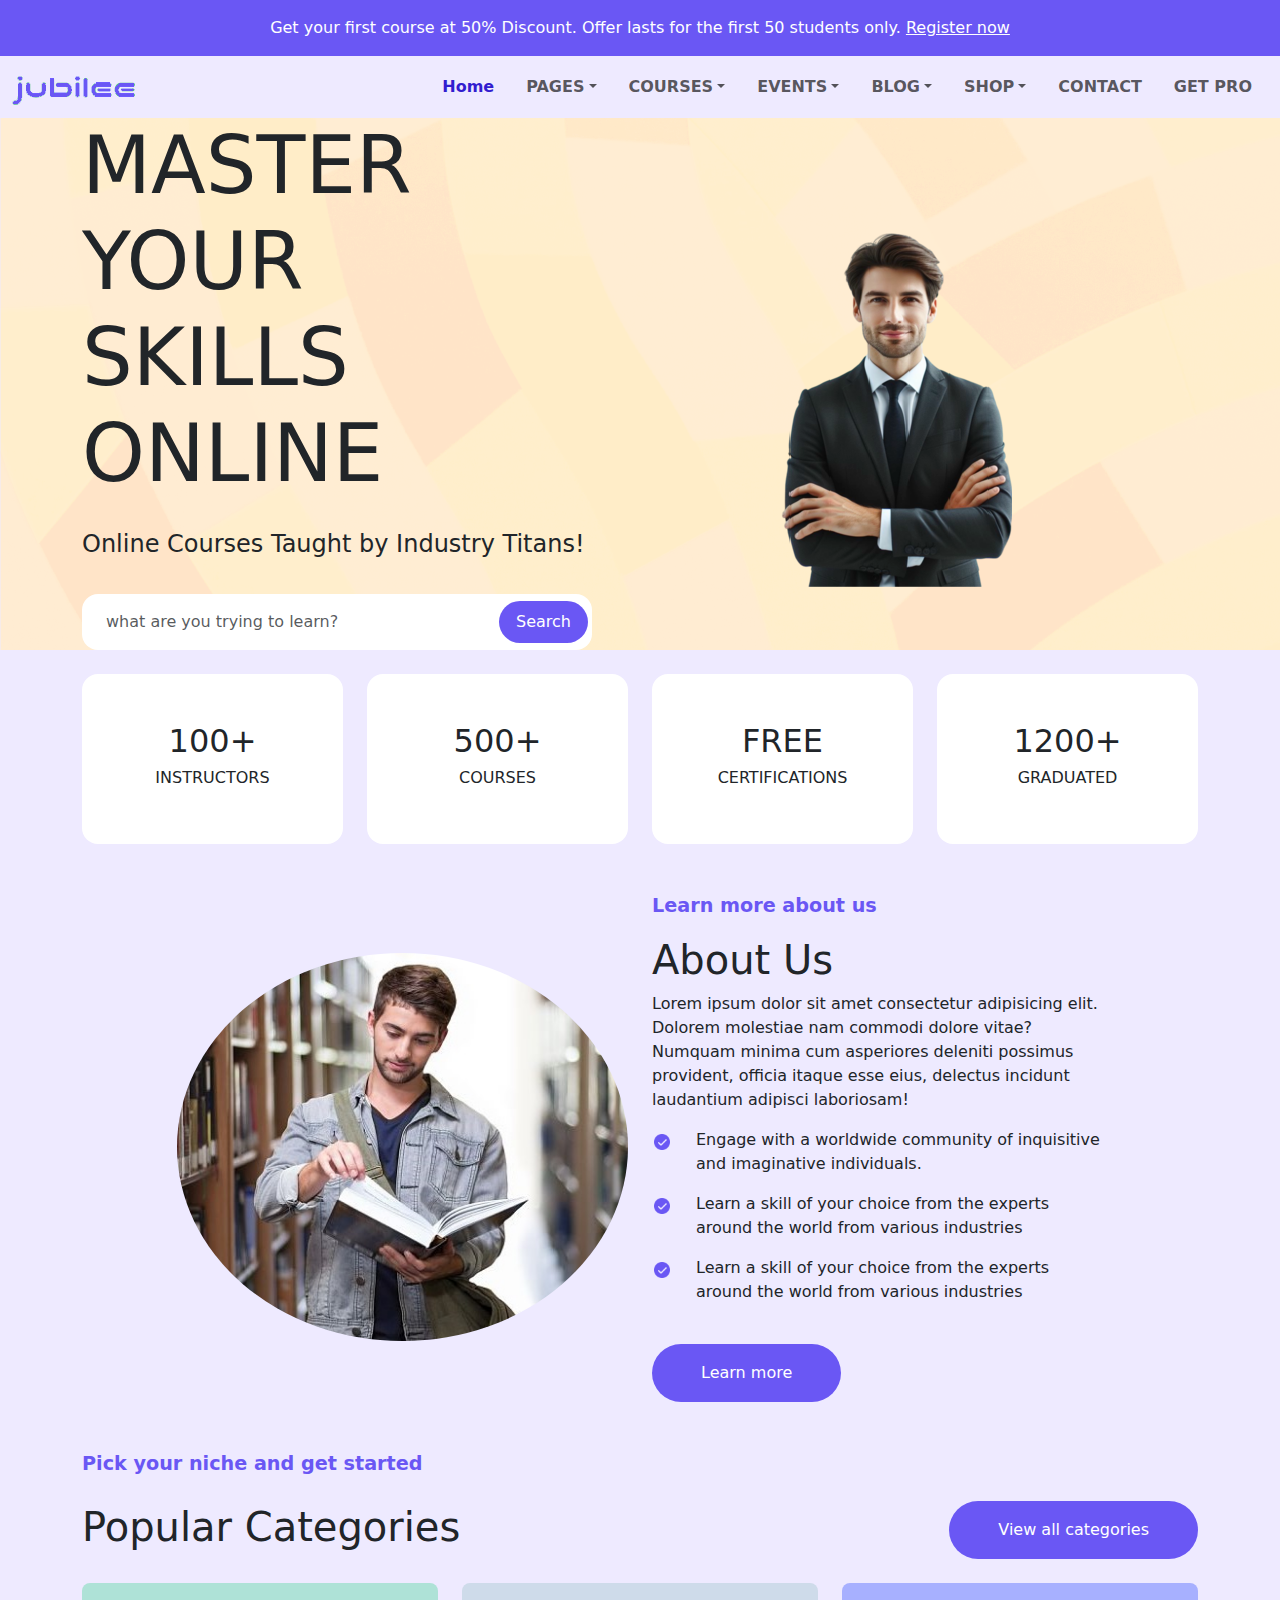
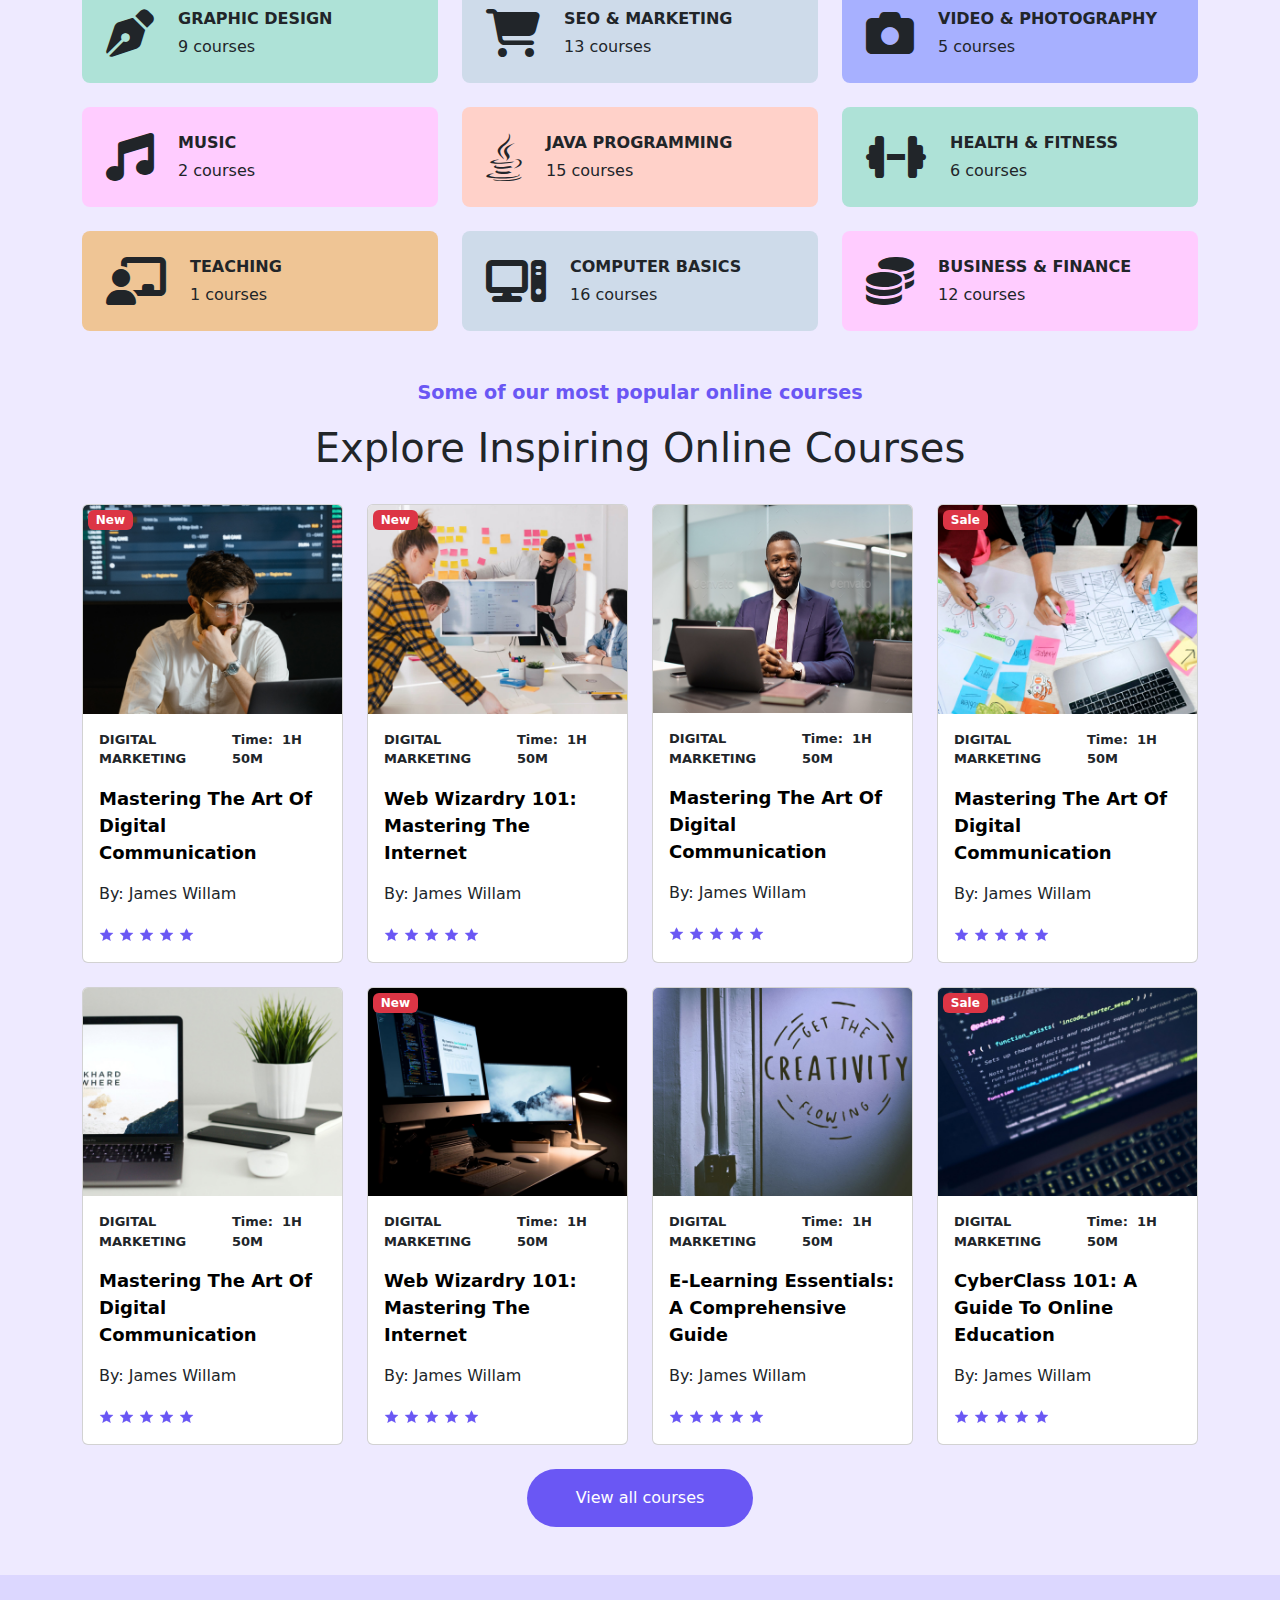
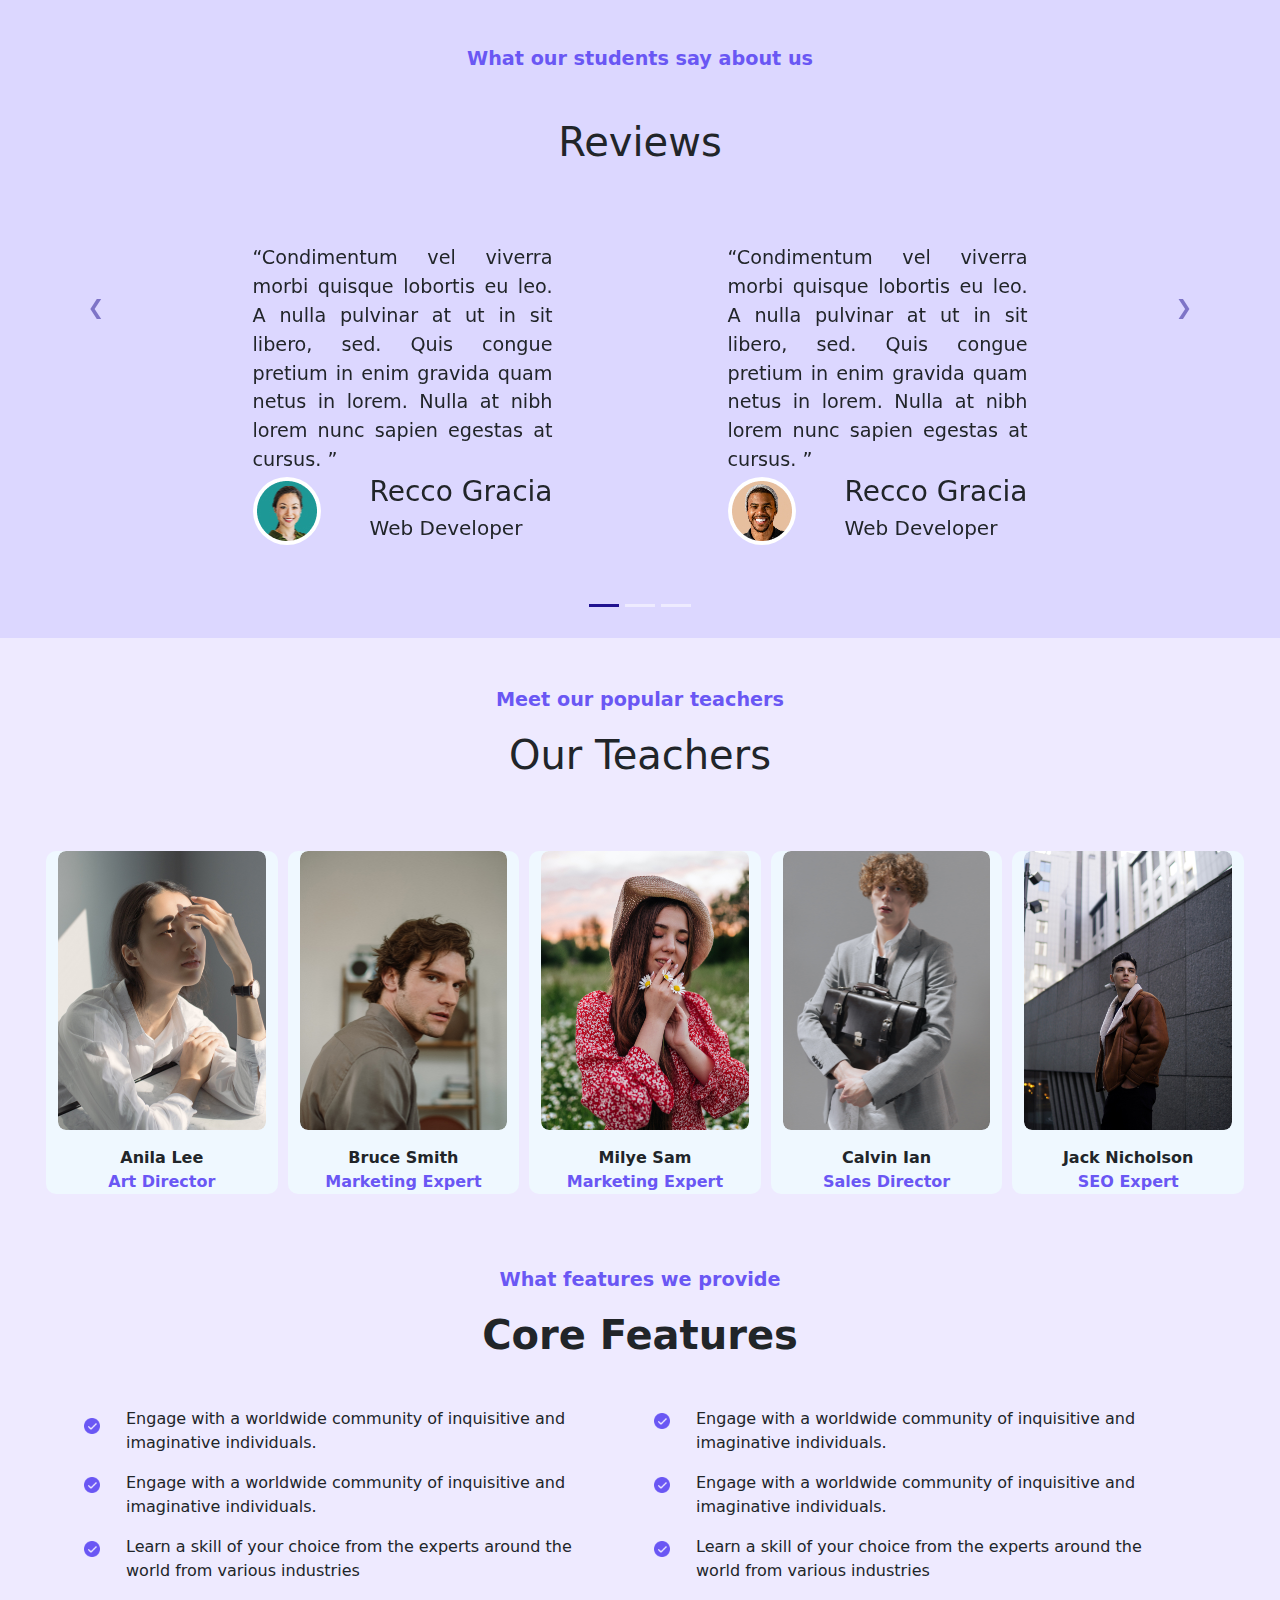
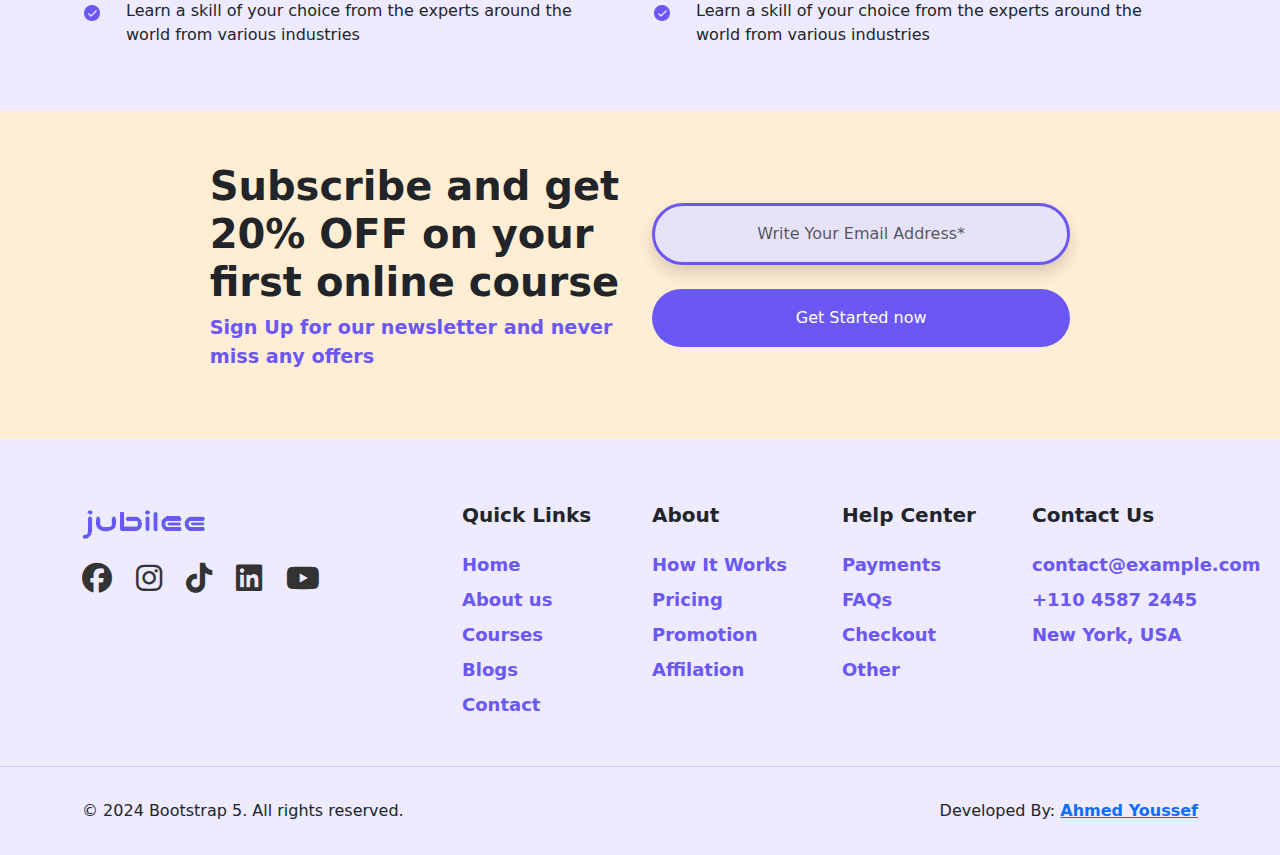
<file: index.html>
<!-- Ahmed Youssef -->
<!DOCTYPE html>
<html lang="en">
  <head>
    <meta charset="UTF-8" />
    <meta name="viewport" content="width=device-width, initial-scale=1.0" />
    <link rel="stylesheet" href="css/bootstrap.min.css" />
    <link rel="stylesheet" href="css/style.css" />
    <link rel="stylesheet" href="css/all.min.css">
    <!-- <link rel="stylesheet" href="https://cdnjs.cloudflare.com/ajax/libs/font-awesome/6.0.0-beta3/css/all.min.css"> -->
    <title>Bootstrap 5</title>
  </head>
  <body>

    <div class="text-center text-white py-3" id="tobNav">
      Get your first course at 50% Discount. Offer lasts for the first 50
      students only.
      <a href="404/404.html" class="text-white">Register now</a>
    </div>

    <nav class="navbar navbar-expand-lg" aria-label="Offcanvas navbar large">
      <div class="container-fluid">
        <a class="navbar-brand" href="#">
          <!-- <h1>Logo</h1> -->
           <img src="images/logo.png" alt="">
        </a>
        <button
          class="navbar-toggler"
          type="button"
          data-bs-toggle="offcanvas"
          data-bs-target="#offcanvasNavbar2"
          aria-controls="offcanvasNavbar2"
        >
          <span class="navbar-toggler-icon"></span>
        </button>
        <div
          class="offcanvas offcanvas-end"
          tabindex="-1"
          id="offcanvasNavbar2"
          aria-labelledby="offcanvasNavbar2Label"
        >
          <div class="offcanvas-header">
            <h5 class="offcanvas-title" id="offcanvasNavbar2Label">
              Offcanvas
            </h5>
            <button
              type="button"
              class="btn-close btn-close-white"
              data-bs-dismiss="offcanvas"
              aria-label="Close"
            ></button>
          </div>
          <div class="offcanvas-body">
            <ul class="navbar-nav ms-auto">
              <li class="nav-item mx-2">
                <a href="#" class="nav-link" style="color: #321dcf">Home</a>
              </li>
              <li class="nav-item mx-2 dropdown">
                <a
                  href="404/404.html"
                  class="nav-link dropdown-toggle"
                  data-bs-toggle="dropdown"
                  >PAGES</a
                >
                <ul class="dropdown-menu mb-3">
                  <li class="dropdown-item">
                    <a
                      href="404/404.html"
                      class="nav-link mb-2 d-flex justify-content-between"
                    >
                      ABUT
                      <div class="badge bg-danger ms-4">pro</div>
                    </a>
                    <a
                      href="404/404.html"
                      class="nav-link mb-2 d-flex justify-content-between"
                    >
                      CONTACT
                      <div class="badge bg-danger ms-4">pro</div>
                    </a>
                    <a
                      href="404/404.html"
                      class="nav-link mb-2 d-flex justify-content-between"
                    >
                      WHY
                      <div class="badge bg-danger ms-4">pro</div>
                    </a>
                  </li>
                </ul>
              </li>
              <li class="nav-item mx-2 dropdown">
                <a
                  href="404/404.html"
                  class="nav-link dropdown-toggle"
                  data-bs-toggle="dropdown"
                  >COURSES</a
                >
                <ul class="dropdown-menu mb-3">
                  <li class="dropdown-item">
                    <a
                      href="404/404.html"
                      class="nav-link mb-2 d-flex justify-content-between"
                    >
                      CS
                      <div class="badge bg-danger ms-4">pro</div>
                    </a>
                    <a
                      href="404/404.html"
                      class="nav-link mb-2 d-flex justify-content-between"
                    >
                      MUSIC
                      <div class="badge bg-danger ms-4">pro</div>
                    </a>
                    <a
                      href="404/404.html"
                      class="nav-link mb-2 d-flex justify-content-between"
                    >
                      MACHINE LEARNING
                      <div class="badge bg-danger ms-4">pro</div>
                    </a>
                    <a
                      href="404/404.html"
                      class="nav-link mb-2 d-flex justify-content-between"
                    >
                      WEB DEVELOPMENT
                      <div class="badge bg-danger ms-4">pro</div>
                    </a>
                  </li>
                </ul>
              </li>
              <li class="nav-item mx-2 dropdown">
                <a
                  href="404/404.html"
                  class="nav-link dropdown-toggle"
                  data-bs-toggle="dropdown"
                  >EVENTS</a
                >
                <ul class="dropdown-menu mb-3">
                  <li class="dropdown-item">
                    <a
                      href="404/404.html"
                      class="nav-link mb-2 d-flex justify-content-between"
                    >
                      NEW
                      <div class="badge bg-danger ms-4">pro</div>
                    </a>
                    <a
                      href="404/404.html"
                      class="nav-link mb-2 d-flex justify-content-between"
                    >
                      OLD
                      <div class="badge bg-danger ms-4">pro</div>
                    </a>
                  </li>
                </ul>
              </li>
              <li class="nav-item mx-2 dropdown">
                <a
                  href="404/404.html"
                  class="nav-link dropdown-toggle"
                  data-bs-toggle="dropdown"
                  >BLOG</a
                >
                <ul class="dropdown-menu mb-3">
                  <li class="dropdown-item">
                    <a
                      href="404/404.html"
                      class="nav-link mb-2 d-flex justify-content-between"
                    >
                      link1
                      <div class="badge bg-danger ms-4">pro</div>
                    </a>
                    <a
                      href="404/404.html"
                      class="nav-link mb-2 d-flex justify-content-between"
                    >
                      link2
                      <div class="badge bg-danger ms-4">pro</div>
                    </a>
                  </li>
                </ul>
              </li>
              <li class="nav-item mx-2 dropdown">
                <a
                  href="404/404.html"
                  class="nav-link dropdown-toggle"
                  data-bs-toggle="dropdown"
                  >SHOP</a
                >
                <ul class="dropdown-menu mb-3">
                  <li class="dropdown-item">
                    <a
                      href="404/404.html"
                      class="nav-link mb-2 d-flex justify-content-between"
                    >
                      link3
                      <div class="badge bg-danger ms-4">pro</div>
                    </a>
                    <a
                      href="404/404.html"
                      class="nav-link mb-2 d-flex justify-content-between"
                    >
                      link4
                      <div class="badge bg-danger ms-4">pro</div>
                    </a>
                  </li>
                </ul>
              </li>
              <li class="nav-item mx-2">
                <a href="404/404.html" class="nav-link">CONTACT</a>
              </li>
              <li class="nav-item mx-2">
                <a href="404/404.html" class="nav-link">GET PRO</a>
              </li>
            </ul>
          </div>
        </div>
      </div>
    </nav>

    <section
      id="hero"
      style="
        background-image: url(images/billboard-bg.png);
        background-repeat: repeat;
      "
    >
      <div class="container">
        <div class="row align-items-center">
          <div class="col-md-6 pe-5 mt-5 mt-md-0">
            <h2 class="display-1 text-uppercase">Master Your Skills Online</h2>
            <p class="fs-4 my-4 pb-2">
              Online Courses Taught by Industry Titans!
            </p>
            <div>
              <form
                id="form"
                class="d-flex align-items-center position-relative"
              >
                <input
                  type="text"
                  name="email"
                  placeholder="what are you trying to learn?"
                  class="form-control bg-white border-0 rounded-4 shadow-none px-4 py-3 w-100"
                />
                <button
                  class="btn rounded-4 px-3 py-2 position-absolute align-items-center m-1 end-0 blueBtn"
                >
                  <!-- <use href="#search"></use> -->
                  Search
                </button>
              </form>
            </div>
          </div>
          <div class="col-md-6 mt-5">
            <img
              src="images/pngtree-3d-a-business-man-stand-on-transparent-background-png-image_12508276.png"
              alt="img"
              class="img-fluid"
            />
          </div>
        </div>
      </div>
    </section>

    <div class="feature-box container">
      <div class="row d-flex justify-content-center">
        <div class="col-md-3 col-sm-6 mb-5 mb-md-0 pt-sm-2 pt-lg-4 pt-3">
          <div class="feature-item py-5 rounded-4">
            <div class="feature-detail text-center">
              <h2 class="feature-title">100+</h2>
              <h6 class="feature-info text-uppercase">instructors</h6>
            </div>
          </div>
        </div>
        <div class="col-md-3 col-sm-6 mb-5 mb-md-0 pt-sm-2 pt-lg-4 pt-3">
          <div class="feature-item py-5 rounded-4">
            <div class="feature-detail text-center">
              <h2 class="feature-title">500+</h2>
              <h6 class="feature-info text-uppercase">COURSES</h6>
            </div>
          </div>
        </div>
        <div class="col-md-3 col-sm-6 mb-5 mb-md-0 pt-sm-2 pt-lg-4 pt-3">
          <div class="feature-item py-5 rounded-4">
            <div class="feature-detail text-center">
              <h2 class="feature-title">FREE</h2>
              <h6 class="feature-info text-uppercase">CERTIFICATIONS</h6>
            </div>
          </div>
        </div>
        <div class="col-md-3 col-sm-6 mb-5 mb-md-0 pt-sm-2 pt-lg-4 pt-3">
          <div class="feature-item py-5 rounded-4">
            <div class="feature-detail text-center">
              <h2 class="feature-title">1200+</h2>
              <h6 class="feature-info text-uppercase">graduated</h6>
            </div>
          </div>
        </div>
      </div>
    </div>

    <section class="container padding-medium mt-xl-5 pb-4">
      <div class="row align-items-center mt-xl-5">
        <div class="col-md-5 offset-md-1">
          <img
            src="images/student-3500990_960_720_opt.jpg"
            alt=""
            class="img-fluid rounded-circle"
          />
        </div>
        <div class="col-md-5">
          <p class="blue">Learn more about us</p>
          <h1>About Us</h1>
          <p>
            Lorem ipsum dolor sit amet consectetur adipisicing elit. Dolorem
            molestiae nam commodi dolore vitae? Numquam minima cum asperiores
            deleniti possimus provident, officia itaque esse eius, delectus
            incidunt laudantium adipisci laboriosam!
          </p>
          <div class="d-flex">
            <div class="d-flex justify-content-center align-items-center position-relative" style="top: -18px;">
                <img src="images/icons8-check-mark-120.png" alt="" style="width: 20px; height: 20px; top: 35px;">
            </div>
            <p class="ps-4">
              Engage with a worldwide community of inquisitive and imaginative
              individuals.
            </p>
          </div>
          <div class="d-flex">
            <div class="d-flex justify-content-center align-items-center position-relative" style="top: -18px;">
                <img src="images/icons8-check-mark-120.png" alt="" style="width: 20px; height: 20px; top: 35px;">
            </div>
            <p class="ps-4">
              Learn a skill of your choice from the experts around the world
              from various industries
            </p>
          </div>
          <div class="d-flex">
            <div class="d-flex justify-content-center align-items-center position-relative" style="top: -18px;">
                <img src="images/icons8-check-mark-120.png" alt="" style="width: 20px; height: 20px; top: 35px;">
            </div>
            <p class="ps-4">
              Learn a skill of your choice from the experts around the world
              from various industries
            </p>
          </div>
          <a href="about.html" class="btn blueBtn px-5 py-3 mt-4 blueBtn"
            >Learn more</a
          >
        </div>
      </div>
    </section>

    <div class="container mt-4">
      <div class="">
        <div class="col-12 mt-2">
          <p class="blue">Pick your niche and get started</p>
        </div>
        <div
          class="d-md-flex justify-content-between align-items-center mt-2 col-12"
        >
          <div class="col-md-6 mt-2">
            <h1>Popular Categories</h1>
          </div>
          <div class="col-md-6 mt-2 mt-auto text-md-end">
            <a href="#" class="btn blueBtn px-5 py-3">View all categories</a>
          </div>
        </div>
      </div>
    </div>

    <div class="container mt-4">
        <div class="row g-4"> <!-- Add consistent gaps between cards -->
            <div class="col-lg-4 col-md-6 col-sm-12">
                <div class=" rounded-3 p-4 categories green-hover">
                    <!-- Card content -->
                    <div class="d-flex align-items-center">
                        <div>
                            <i class="fa-solid fa-pen-nib svg-primary display-5"></i>
                        </div>
                        <div class="ps-4">
                            <p class="category-paragraph fw-bold text-uppercase mb-1">Graphic Design</p>
                            <p class="category-paragraph m-0">9 courses</p>
                        </div>
                    </div>
                </div>
            </div>
            <!-- Repeat the following block for each card -->
            <div class="col-lg-4 col-md-6 col-sm-12">
                <div class="rounded-3 p-4 categories gray-hover">
                    <div class="d-flex align-items-center">
                        <div>
                            <i class="fa-solid fa-cart-shopping svg-primary display-5"></i>
                        </div>
                        <div class="ps-4">
                            <p class="category-paragraph fw-bold text-uppercase mb-1">SEO & MARKETING</p>
                            <p class="category-paragraph m-0">13 courses</p>
                        </div>
                    </div>
                </div>
            </div>
            <div class="col-lg-4 col-md-6 col-sm-12">
                <div class="rounded-3 categories p-4 blue-hover">
                    <div class="d-flex align-items-center">
                        <div>
                            <i class="fa-solid fa-camera svg-primary display-5"></i>
                        </div>
                        <div class="ps-4">
                            <p class="category-paragraph fw-bold text-uppercase mb-1">VIDEO & PHOTOGRAPHY</p>
                            <p class="category-paragraph m-0">5 courses</p>
                        </div>
                    </div>
                </div>
            </div>
            <div class="col-lg-4 col-md-6 col-sm-12">
                <div class="rounded-3 categories p-4 pink-hover">
                    <div class="d-flex align-items-center">
                        <div>
                            <i class="fa-solid fa-music svg-primary display-5"></i>
                        </div>
                        <div class="ps-4">
                            <p class="category-paragraph fw-bold text-uppercase mb-1">Music</p>
                            <p class="category-paragraph m-0">2 courses</p>
                        </div>
                    </div>
                </div>
            </div>
            <div class="col-lg-4 col-md-6 col-sm-12">
                <div class="rounded-3 categories p-4 red-hover">
                    <div class="d-flex align-items-center">
                        <div>
                            <!-- <i class="fa-brands fa-python"></i> -->
                            <i class="fa-brands fa-java svg-primary display-5"></i>
                        </div>
                        <div class="ps-4">
                            <p class="category-paragraph fw-bold text-uppercase mb-1">java Programming</p>
                            <p class="category-paragraph m-0">15 courses</p>
                        </div>
                    </div>
                </div>
            </div>
            <div class="col-lg-4 col-md-6 col-sm-12">
                <div class="rounded-3 categories p-4 green-hover">
                    <div class="d-flex align-items-center">
                        <div>
                            <i class="fa-solid fa-dumbbell svg-primary display-5"></i>
                        </div>
                        <div class="ps-4">
                            <p class="category-paragraph fw-bold text-uppercase mb-1">HEALTH & FITNESS</p>
                            <p class="category-paragraph m-0">6 courses</p>
                        </div>
                    </div>
                </div>
            </div>
            <div class="col-lg-4 col-md-6 col-sm-12">
                <div class="rounded-3 categories p-4 brown-hover">
                    <div class="d-flex align-items-center">
                        <div>
                            <i class="fa-solid fa-chalkboard-user display-5"></i>
                        </div>
                        <div class="ps-4">
                            <p class="category-paragraph fw-bold text-uppercase mb-1">Teaching</p>
                            <p class="category-paragraph m-0">1 courses</p>
                        </div>
                    </div>
                </div>
            </div>
            <div class="col-lg-4 col-md-6 col-sm-12">
                
                <div class="rounded-3 categories p-4 gray-hover">
                    <div class="d-flex align-items-center">
                        <div>
                            <i class="fa-solid fa-computer display-5"></i>
                        </div>
                        <div class="ps-4">
                            <p class="category-paragraph fw-bold text-uppercase mb-1">Computer basics</p>
                            <p class="category-paragraph m-0">16 courses</p>
                        </div>
                    </div>
                </div>
            </div>
            <div class="col-lg-4 col-md-6 col-sm-12">
                <div class="rounded-3 categories p-4 pink-hover">
                    <div class="d-flex align-items-center">
                        <div>
                            <i class="fa-solid fa-coins display-5"></i>
                        </div>
                        <div class="ps-4">
                            <p class="category-paragraph fw-bold text-uppercase mb-1">BUSINESS & FINANCE</p>
                            <p class="category-paragraph m-0">12 courses</p>
                        </div>
                    </div>
                </div>
                
            </div>
            <!-- Continue for all other cards -->
        </div>
    </div>

    <div class="container mt-5">
        <div class="col-12 text-center">
            <p class="blue">
                Some of our most popular online courses
            </p>
            <h1>Explore Inspiring Online Courses</h1>
        </div>

        <div class="row pt-4 g-4">
            <div class="col-lg-3 col-md-4 col-sm-6 d-flex justify-content-center">
                <div class="card" style="width: 300px;">
                    <a href="404/404.html">
                        <img src="images/item1.jpg" alt="" class="card-img-top">
                    </a>

                    <span class="badge bg-danger card-badge">New</span>

                    <div class="card-body">
                        <div class="card-hed d-xl-flex justify-content-between">
                            <p>DIGITAL MARKETING</p><p>Time:&nbsp 1H 50M</p>
                        </div>
                        <p class=" card-info"><a href="404/404.html" class="text-decoration-none text-black card-info-link" style="transition: .3s;">Mastering The Art Of Digital Communication</a></p>
                        <div>
                        <p>By: James Willam</p>
                            <div>
                                <img src="images/icons8-star-96.png" width="15px">
                                <img src="images/icons8-star-96.png" width="15px">
                                <img src="images/icons8-star-96.png" width="15px">
                                <img src="images/icons8-star-96.png" width="15px">
                                <img src="images/icons8-star-96.png" width="15px">
                            </div>
                        </div>
                      </div>
                </div>
            </div>

            <div class="col-lg-3 col-md-4 col-sm-6 d-flex justify-content-center">
                <div class="card" style="width: 300px;">
                    <a href="404/404.html">
                        <img src="images/item2.jpg" alt="" class="card-img-top">
                    </a>

                    <span class="badge bg-danger card-badge">New</span>

                    <div class="card-body">
                        <div class="card-hed d-xl-flex justify-content-between">
                            <p>DIGITAL MARKETING</p><p>Time:&nbsp 1H 50M</p>
                        </div>
                        <p class=" card-info"><a href="404/404.html" class="text-decoration-none text-black card-info-link" style="transition: .3s;">Web Wizardry 101: Mastering The Internet</a></p>
                        <div>
                        <p>By: James Willam</p>
                            <div>
                                <img src="images/icons8-star-96.png" width="15px">
                                <img src="images/icons8-star-96.png" width="15px">
                                <img src="images/icons8-star-96.png" width="15px">
                                <img src="images/icons8-star-96.png" width="15px">
                                <img src="images/icons8-star-96.png" width="15px">
                            </div>
                        </div>
                      </div>
                </div>
            </div>

            <div class="col-lg-3 col-md-4 col-sm-6 d-flex justify-content-center">
                <div class="card" style="width: 300px;">
                    <a href="404/404.html">
                        <img src="images/127_1R3A8054.png" alt="" class="card-img-top">
                    </a>

                    <!-- <span class="badge bg-danger card-badge">New</span> -->

                    <div class="card-body">
                        <div class="card-hed d-xl-flex justify-content-between">
                            <p>DIGITAL MARKETING</p><p>Time:&nbsp 1H 50M</p>
                        </div>
                        <p class=" card-info"><a href="404/404.html" class="text-decoration-none text-black card-info-link" style="transition: .3s;">Mastering The Art Of Digital Communication</a></p>
                        <div>
                        <p>By: James Willam</p>
                            <div>
                                <img src="images/icons8-star-96.png" width="15px">
                                <img src="images/icons8-star-96.png" width="15px">
                                <img src="images/icons8-star-96.png" width="15px">
                                <img src="images/icons8-star-96.png" width="15px">
                                <img src="images/icons8-star-96.png" width="15px">
                            </div>
                        </div>
                      </div>
                </div>
            </div>

            <div class="col-lg-3 col-md-4 col-sm-6 d-flex justify-content-center">
                <div class="card" style="width: 300px;">
                    <a href="404/404.html">
                        <img src="images/item4.jpg" alt="" class="card-img-top">
                    </a>

                    <span class="badge bg-danger card-badge">Sale</span>

                    <div class="card-body">
                        <div class="card-hed d-xl-flex justify-content-between">
                            <p>DIGITAL MARKETING</p><p>Time:&nbsp 1H 50M</p>
                        </div>
                        <p class=" card-info"><a href="404/404.html" class="text-decoration-none text-black card-info-link" style="transition: .3s;">Mastering The Art Of Digital Communication</a></p>
                        <div>
                        <p>By: James Willam</p>
                            <div>
                                <img src="images/icons8-star-96.png" width="15px">
                                <img src="images/icons8-star-96.png" width="15px">
                                <img src="images/icons8-star-96.png" width="15px">
                                <img src="images/icons8-star-96.png" width="15px">
                                <img src="images/icons8-star-96.png" width="15px">
                            </div>
                        </div>
                      </div>
                </div>
            </div>

            <div class="col-lg-3 col-md-4 col-sm-6 d-flex justify-content-center">
                <div class="card" style="width: 300px;">
                    <a href="404/404.html">
                        <img src="images/item5.jpg" alt="" class="card-img-top">
                    </a>

                    <!-- <span class="badge bg-danger card-badge">New</span> -->

                    <div class="card-body">
                        <div class="card-hed d-xl-flex justify-content-between">
                            <p>DIGITAL MARKETING</p><p>Time:&nbsp 1H 50M</p>
                        </div>
                        <p class=" card-info"><a href="404/404.html" class="text-decoration-none text-black card-info-link" style="transition: .3s;">Mastering The Art Of Digital Communication</a></p>
                        <div>
                        <p>By: James Willam</p>
                            <div>
                                <img src="images/icons8-star-96.png" width="15px">
                                <img src="images/icons8-star-96.png" width="15px">
                                <img src="images/icons8-star-96.png" width="15px">
                                <img src="images/icons8-star-96.png" width="15px">
                                <img src="images/icons8-star-96.png" width="15px">
                            </div>
                        </div>
                      </div>
                </div>
            </div>

            <div class="col-lg-3 col-md-4 col-sm-6 d-flex justify-content-center">
                <div class="card" style="width: 300px;">
                    <a href="404/404.html">
                        <img src="images/item6.jpg" alt="" class="card-img-top">
                    </a>

                    <span class="badge bg-danger card-badge">New</span>

                    <div class="card-body">
                        <div class="card-hed d-xl-flex justify-content-between">
                            <p>DIGITAL MARKETING</p><p>Time:&nbsp 1H 50M</p>
                        </div>
                        <p class=" card-info"><a href="404/404.html" class="text-decoration-none text-black card-info-link" style="transition: .3s;">Web Wizardry 101: Mastering The Internet</a></p>
                        <div>
                        <p>By: James Willam</p>
                            <div>
                                <img src="images/icons8-star-96.png" width="15px">
                                <img src="images/icons8-star-96.png" width="15px">
                                <img src="images/icons8-star-96.png" width="15px">
                                <img src="images/icons8-star-96.png" width="15px">
                                <img src="images/icons8-star-96.png" width="15px">
                            </div>
                        </div>
                      </div>
                </div>
            </div>

            <div class="col-lg-3 col-md-4 col-sm-6 d-flex justify-content-center">
                <div class="card" style="width: 300px;">
                    <a href="404/404.html">
                        <img src="images/item7.jpg" alt="" class="card-img-top">
                    </a>

                    <!-- <span class="badge bg-danger card-badge">New</span> -->

                    <div class="card-body">
                        <div class="card-hed d-xl-flex justify-content-between">
                            <p>DIGITAL MARKETING</p><p>Time:&nbsp 1H 50M</p>
                        </div>
                        <p class=" card-info"><a href="404/404.html" class="text-decoration-none text-black card-info-link" style="transition: .3s;">E-Learning Essentials: A Comprehensive Guide</a></p>
                        <div>
                        <p>By: James Willam</p>
                            <div>
                                <img src="images/icons8-star-96.png" width="15px">
                                <img src="images/icons8-star-96.png" width="15px">
                                <img src="images/icons8-star-96.png" width="15px">
                                <img src="images/icons8-star-96.png" width="15px">
                                <img src="images/icons8-star-96.png" width="15px">
                            </div>
                        </div>
                      </div>
                </div>
            </div>

            <div class="col-lg-3 col-md-4 col-sm-6 d-flex justify-content-center">
                <div class="card" style="width: 300px;">
                    <a href="404/404.html">
                        <img src="images/item8.jpg" alt="" class="card-img-top">
                    </a>

                    <span class="badge bg-danger card-badge">Sale</span>

                    <div class="card-body">
                        <div class="card-hed d-xl-flex justify-content-between">
                            <p>DIGITAL MARKETING</p><p>Time:&nbsp 1H 50M</p>
                        </div>
                        <p class=" card-info"><a href="404/404.html" class="text-decoration-none text-black card-info-link" style="transition: .3s;">CyberClass 101: A Guide To Online Education</a></p>
                        <div>
                        <p>By: James Willam</p>
                            <div>
                                <img src="images/icons8-star-96.png" width="15px">
                                <img src="images/icons8-star-96.png" width="15px">
                                <img src="images/icons8-star-96.png" width="15px">
                                <img src="images/icons8-star-96.png" width="15px">
                                <img src="images/icons8-star-96.png" width="15px">
                            </div>
                        </div>
                      </div>
                </div>
            </div>

        </div>

        <div class="text-center mt-4">
            <a href="404/404.html" class="btn blueBtn px-5 py-3">View all courses</a>
        </div>

    </div>

    <div id="customCarousel" class="carousel slide mt-5 pt-4" data-bs-ride="false" data-bs-interval="false">
        <div class="text-center mt-5 fixed-text ">
            <h5 class="blue mb-5">What our students say about us</h5>
            <h1>Reviews</h1>
        </div>
        <div class="carousel-indicators">
          <button type="button" data-bs-target="#customCarousel" data-bs-slide-to="0" class="active" aria-current="true" aria-label="Slide 1"></button>
          <button type="button" data-bs-target="#customCarousel" data-bs-slide-to="1" aria-label="Slide 2"></button>
          <button type="button" data-bs-target="#customCarousel" data-bs-slide-to="2" aria-label="Slide 3"></button>
        </div>
        <div class="carousel-inner">
          <div class="carousel-item active">
            <div class="d-flex justify-content-center align-items-center flex-sm-row">
              <div class="row ddd">
                <div class="col-12 col-md-6 fff">
                    <div style="width: 300px;">
                      <p style="text-align: justify;">
                          “Condimentum vel viverra morbi quisque lobortis eu leo. A nulla pulvinar at
                          ut in sit libero, sed. Quis congue pretium in enim gravida quam netus in lorem. Nulla at nibh lorem
                          nunc sapien egestas at cursus. ”
                      </p>
                      <div class="aaa" style="display: flex; align-items: center; justify-content: space-between;">
                          <img src="images/reviwer1.jpg" alt="" style="border-radius: 50%; margin-right: 35px;">
                          <div>
                              <h3>Recco Gracia</h3>
                              <h5>Web Developer</h5>
                          </div>
                      </div>
                    </div>
                </div>
                <div class="col-12 col-md-6 fff">
                    <div style="width: 300px;">
                      <p style="text-align: justify;">
                          “Condimentum vel viverra morbi quisque lobortis eu leo. A nulla pulvinar at
                          ut in sit libero, sed. Quis congue pretium in enim gravida quam netus in lorem. Nulla at nibh lorem
                          nunc sapien egestas at cursus. ”
                      </p>
                      <div class="aaa" style="display: flex; align-items: center; justify-content: space-between;">
                          <img src="images/reviwer2.jpg" alt="" style="border-radius: 50%; margin-right: 35px;">
                          <div>
                              <h3>Recco Gracia</h3>
                              <h5>Web Developer</h5>
                          </div>
                      </div>
                    </div>
                </div>

              </div>
            </div>
          </div>
          <div class="carousel-item">
            <div class="d-flex justify-content-center align-items-center">
                <div class="row ddd">
                    <div class="col-12 col-md-6 fff">
                        <div style="width: 300px;">
                          <p style="text-align: justify;">
                              “Condimentum vel viverra morbi quisque lobortis eu leo. A nulla pulvinar at
                              ut in sit libero, sed. Quis congue pretium in enim gravida quam netus in lorem. Nulla at nibh lorem
                              nunc sapien egestas at cursus. ”
                          </p>
                          <div class="aaa" style="display: flex; align-items: center; justify-content: space-between;">
                              <img src="images/reviwer3.jpg" alt="" style="border-radius: 50%; margin-right: 35px;">
                              <div>
                                  <h3>Lilli Will</h3>
                                  <h5>Web Developer</h5>
                              </div>
                          </div>
                        </div>
                    </div>
                    <div class="col-12 col-md-6 fff">
                        <div style="width: 300px;">
                          <p style="text-align: justify;">
                              “Condimentum vel viverra morbi quisque lobortis eu leo. A nulla pulvinar at
                              ut in sit libero, sed. Quis congue pretium in enim gravida quam netus in lorem. Nulla at nibh lorem
                              nunc sapien egestas at cursus. ”
                          </p>
                          <div class="aaa" style="display: flex; align-items: center; justify-content: space-between;">
                              <img src="images/reviwer1.jpg" alt="" style="border-radius: 50%; margin-right: 35px;">
                              <div>
                                  <h3>Recco Gracia</h3>
                                  <h5>Web Developer</h5>
                              </div>
                          </div>
                        </div>
                    </div>
    
                  </div>
            </div>
          </div>
          <div class="carousel-item">
            <div class="d-flex justify-content-center align-items-center">
                <div class="row ddd">
                    <div class="col-12 col-md-6 fff">
                        <div style="width: 300px;">
                          <p style="text-align: justify;">
                              “Condimentum vel viverra morbi quisque lobortis eu leo. A nulla pulvinar at
                              ut in sit libero, sed. Quis congue pretium in enim gravida quam netus in lorem. Nulla at nibh lorem
                              nunc sapien egestas at cursus. ”
                          </p>
                          <div class="aaa" style="display: flex; align-items: center; justify-content: space-between;">
                            <img src="images/reviwer2.jpg" alt="" style="border-radius: 50%; margin-right: 35px;">
                            <div>
                                <h3>Recco Gracia</h3>
                                <h5>Web Developer</h5>
                            </div>
                        </div>
                        </div>
                    </div>
                    <div class="col-12 col-md-6 fff">
                        <div style="width: 300px;">
                          <p style="text-align: justify;">
                              “Condimentum vel viverra morbi quisque lobortis eu leo. A nulla pulvinar at
                              ut in sit libero, sed. Quis congue pretium in enim gravida quam netus in lorem. Nulla at nibh lorem
                              nunc sapien egestas at cursus. ”
                          </p>
                          <div class="aaa" style="display: flex; align-items: center; justify-content: space-between;">
                            <img src="images/reviwer3.jpg" alt="" style="border-radius: 50%; margin-right: 35px;">
                            <div>
                                <h3>Lilli Will</h3>
                                <h5>Web Developer</h5>
                            </div>
                        </div>
                        </div>
                    </div>
    
                  </div>
            </div>
          </div>
        </div>
        <button class="carousel-control-prev" type="button" data-bs-target="#customCarousel" data-bs-slide="prev">
          <span class="carousel-control-prev-icon" aria-hidden="true"></span>
          <span class="visually-hidden">Previous</span>
        </button>
        <button class="carousel-control-next" type="button" data-bs-target="#customCarousel" data-bs-slide="next">
          <span class="carousel-control-next-icon" aria-hidden="true"></span>
          <span class="visually-hidden">Next</span>
        </button>
    </div>

    <div class="container-fluid mt-5">
        <div class="col-12 text-center">
            <p class="blue">
                Meet our popular teachers
            </p>
            <h1>Our Teachers</h1>
        </div>
        <div class="row m-4">
            <div class="col mb-5 wite-card mt-5">
              <div class="">
                <div class="image-holder teacher-image rounded-3 overflow-hiddenx">
                <a href="404/404.html">
                    <img src="images/teacher1.jpg" class="img-fluid teacher-image-zoom rounded-3" style="transition: 0.6s ease-out;" alt="image">
                    <img src="images/icons8-facebook-120.png" alt="" class="ssss">
                    <img src="images/icons8-whatsapp-120.png" alt="" class="ssss" style="top: 14%;">
                    <img src="images/icons8-instagram-100.png" alt="" class="ssss" style="top: 29%;">
                    <img src="images/icons8-linkedin-120.png" alt="" class="ssss" style="top: 44%;">
                </a>
                </div>
                <div class="card-body p-0">
                  <div class="text-center mt-3">
                    <p class="fw-bold m-0">Anila Lee</p>
                    <p class="m-0 blue" style="font-size: medium;">Art Director</p>
                  </div>
                </div>
              </div>
            </div>

            <div class="col mb-5 wite-card mt-5">
              <div class="">
                <div class="image-holder teacher-image rounded-3">
                <a href="404/404.html">
                  <img src="images/teacher2.jpg" class="img-fluid teacher-image-zoom rounded-3" style="transition: 0.6s ease-out;" alt="image">
                  <img src="images/icons8-facebook-120.png" alt="" class="ssss">
                  <img src="images/icons8-whatsapp-120.png" alt="" class="ssss" style="top: 14%;">
                  <img src="images/icons8-instagram-100.png" alt="" class="ssss" style="top: 29%;">
                  <img src="images/icons8-linkedin-120.png" alt="" class="ssss" style="top: 44%;">
                </a>
                </div>
                <div class="card-body p-0">
                  <div class="text-center mt-3">
                    <p class="fw-bold m-0">Bruce Smith</p>
                    <p class="m-0 blue" style="font-size: medium;">Marketing Expert</p>
                  </div>
                </div>
              </div>
            </div>
            
            <div class="col mb-5 wite-card mt-5">
                <div class="">
                    <div class="image-holder teacher-image rounded-3">
                    <a href="404/404.html">
                      <img src="images/teacher5.jpg" class="img-fluid teacher-image-zoom rounded-3" style="transition: 0.6s ease-out;" alt="image">                  
                      <img src="images/icons8-facebook-120.png" alt="" class="ssss">
                      <img src="images/icons8-whatsapp-120.png" alt="" class="ssss" style="top: 14%;">
                      <img src="images/icons8-instagram-100.png" alt="" class="ssss" style="top: 29%;">
                      <img src="images/icons8-linkedin-120.png" alt="" class="ssss" style="top: 44%;">
                    </a>
                    </div>
                    <div class="card-body p-0">
                        <div class="text-center mt-3">
                            <p class="fw-bold m-0">Milye Sam</p>
                            <p class="m-0 blue" style="font-size: medium;">Marketing Expert</p>
                        </div>
                    </div>
                </div>
            </div>
            
            <div class="col mb-5 wite-card mt-5">
                <div class="">
                    <div class="image-holder teacher-image rounded-3">
                    <a href="404/404.html">
                      <img src="images/teacher4.jpg" class="img-fluid teacher-image-zoom rounded-3" style="transition: 0.6s ease-out;" alt="image">
                      <img src="images/icons8-facebook-120.png" alt="" class="ssss">
                      <img src="images/icons8-whatsapp-120.png" alt="" class="ssss" style="top: 14%;">
                      <img src="images/icons8-instagram-100.png" alt="" class="ssss" style="top: 29%;">
                      <img src="images/icons8-linkedin-120.png" alt="" class="ssss" style="top: 44%;">
                    </a>
                    </div>
                    <div class="card-body p-0">
                        <div class="text-center mt-3">
                            <p class="fw-bold m-0">Calvin Ian</p>
                            <p class="m-0 blue" style="font-size: medium;">Sales Director</p>
                        </div>
                    </div>
                </div>
            </div>
            
            <div class="col mb-5 wite-card mt-5">
              <div class="">
                <div class="image-holder teacher-image rounded-3">
                <a href="404/404.html">
                  <img src="images/teacher3.jpg" class="img-fluid teacher-image-zoom rounded-3" style="transition: 0.6s ease-out;" alt="image">
                  <img src="images/icons8-facebook-120.png" alt="" class="ssss">
                  <img src="images/icons8-whatsapp-120.png" alt="" class="ssss" style="top: 14%;">
                  <img src="images/icons8-instagram-100.png" alt="" class="ssss" style="top: 29%;">
                  <img src="images/icons8-linkedin-120.png" alt="" class="ssss" style="top: 44%;">
                </a>
                </div>
                <div class="card-body p-0">        
                  <div class="text-center mt-3">
                    <p class="fw-bold m-0">Jack Nicholson</p>
                    <p class="m-0 blue" style="font-size: medium;">SEO Expert</p>
                  </div>
                </div>
              </div>
            </div>

        </div>
    </div> 

    <section class="padding-medium pt-0">
        <div class="container">
          <div class="text-center">
            <p class="blue">What features we provide</p>
            <h2 class="display-6 fw-semibold">Core Features</h2>
          </div>
          <div class="row align-items-center mt-5">
            <div class="col-md-6 pe-md-5">
    
              <div class="d-flex align-content-center justify-content-center">
                <!-- ● -->
                 <div class="d-flex justify-content-center align-items-center position-relative" style="top: -13px;">
                    <img src="images/icons8-check-mark-120.png" alt="" style="width: 20px; height: 20px; top: 35px;">
                 </div>
                <p class="ps-4">Engage with a worldwide community of inquisitive and imaginative individuals.</p>
              </div>
              <div class="d-flex align-content-center justify-content-center">
                <!-- ● -->
                <div class="d-flex justify-content-center align-items-center position-relative" style="top: -18px;">
                    <img src="images/icons8-check-mark-120.png" alt="" style="width: 20px; height: 20px; top: 35px;">
                </div>
                <p class="ps-4">Engage with a worldwide community of inquisitive and imaginative individuals.</p>
              </div>
              <div class="d-flex align-content-center justify-content-center">
                <!-- ● -->
                <div class="d-flex justify-content-center align-items-center position-relative" style="top: -18px;">
                    <img src="images/icons8-check-mark-120.png" alt="" style="width: 20px; height: 20px; top: 35px;">
                </div>
                <p class="ps-4">Learn a skill of your choice from the experts around the world from various industries</p>
              </div>
              <div class="d-flex align-content-center justify-content-center">
                <!-- ● -->
                <div class="d-flex justify-content-center align-items-center position-relative" style="top: -18px;">
                    <img src="images/icons8-check-mark-120.png" alt="" style="width: 20px; height: 20px; top: 35px;">
                </div>
                <p class="ps-4">Learn a skill of your choice from the experts around the world from various industries</p>
              </div>
    
            </div>
            <div class="col-md-6 pe-md-5">
    
              <div class="d-flex align-content-center justify-content-center">
                <!-- ● -->
                 <div class="d-flex justify-content-center align-items-center position-relative" style="top: -18px;">
                    <img src="images/icons8-check-mark-120.png" alt="" style="width: 20px; height: 20px; top: 35px;">
                 </div>
                <p class="ps-4">Engage with a worldwide community of inquisitive and imaginative individuals.</p>
              </div>
              <div class="d-flex align-content-center justify-content-center">
                <!-- ● -->
                 <div class="d-flex justify-content-center align-items-center position-relative" style="top: -18px;">
                    <img src="images/icons8-check-mark-120.png" alt="" style="width: 20px; height: 20px; top: 35px;">
                 </div>
                <p class="ps-4">Engage with a worldwide community of inquisitive and imaginative individuals.</p>
              </div>
              <div class="d-flex align-content-center justify-content-center">
                <!-- ● -->
                 <div class="d-flex justify-content-center align-items-center position-relative" style="top: -18px;">
                    <img src="images/icons8-check-mark-120.png" alt="" style="width: 20px; height: 20px; top: 35px;">
                 </div>
                <p class="ps-4">Learn a skill of your choice from the experts around the world from various industries</p>
              </div>
              <div class="d-flex align-content-center justify-content-center">
                <!-- ● -->
                 <div class="d-flex justify-content-center align-items-center position-relative" style="top: -18px;">
                    <img src="images/icons8-check-mark-120.png" alt="" style="width: 20px; height: 20px; top: 35px;">
                 </div>
                <p class="ps-4">Learn a skill of your choice from the experts around the world from various industries</p>
              </div>
    
            </div>
          </div>
        </div>
    </section>

    <div style="background-color: #ffeed3;">
        <div class="container mt-5 register">
          <div class="row align-items-center">
            <div class="offset-md-1 col-md-5 ">
              <div>
                <h2 class="display-6 fw-semibold">Subscribe and get 20% OFF on your first online course </h2>
                <p class="blue">Sign Up for our newsletter and never miss any offers</p>
              </div>
            </div>
            <div class="col-md-5">
              <form>
                <input type="email" name="email" placeholder="Write Your Email Address*" class="form-control rounded-4 shadow rounded-pill text-center px-4 py-3 w-100 mb-4" style="background-color: #e6e3f9; border: solid #6a57f4;">
                <div class="d-grid">
                  <button class="btn blueBtn px-5 py-3"> Get Started now</button>
                </div>
              </form>
            </div>
        
          </div>
        </div>
    </div>

    <footer id="footer">
        <div class="container padding-medium mt-5" style="margin-top: 120px;">
          <div class="row">
            <div class="col-sm-6 col-lg-4 my-3">
              <div class="footer-menu">
                <a href="index.html">
                  <img src="images/logo.png" alt="logo" class="img-fluid">
                </a>
                <div class="social-links mt-4">
                  <ul class="d-flex list-unstyled ">
                    <li class="me-4">
                      <a href="404/404.html">
                        <div>
                            <i class="fa-brands fa-facebook icon"></i>
                        </div>
                      </a>
                    </li>
                    <li class="me-4">
                      <a href="404/404.html">
                        <div>
                            <i class="fa-brands fa-instagram icon"></i>
                        </div>
                      </a>
                    </li>
                    <li class="me-4">
                      <a href="404/404.html">
                        <div>
                            <i class="fa-brands fa-tiktok icon"></i>
                        </div>
                      </a>
                    </li>
                    <li class="me-4">
                      <a href="404/404.html">
                        <div>
                            <i class="fa-brands fa-linkedin icon"></i>
                        </div>
                      </a>
                    </li>
                    <li class="me-4">
                      <a href="404/404.html">
                        <div>
                            <i class="fa-brands fa-youtube icon"></i>
                        </div>
                      </a>
                    </li>
                  </ul>
                </div>
              </div>
            </div>
            <div class="col-sm-6 col-lg-2 my-3">
              <div class="footer-menu">
                <h5 class=" fw-bold mb-4">Quick Links</h5>
                <ul class="menu-list list-unstyled">
                  <li class="menu-item mb-2">
                    <a href="404/404.html" class="footer-link">Home</a>
                  </li>
                  <li class="menu-item mb-2">
                    <a href="404/404.html" class="footer-link">About us</a>
                  </li>
                  <li class="menu-item mb-2">
                    <a href="404/404.html" class="footer-link">Courses</a>
                  </li>
                  <li class="menu-item mb-2">
                    <a href="404/404.html" class="footer-link">Blogs</a>
                  </li>
                  <li class="menu-item mb-2">
                    <a href="404/404.html" class="footer-link">Contact</a>
                  </li>
                </ul>
              </div>
            </div>
            <div class="col-sm-6 col-lg-2 my-3">
              <div class="footer-menu">
                <h5 class=" fw-bold mb-4">About</h5>
                <ul class="menu-list list-unstyled">
                  <li class="menu-item mb-2">
                    <a href="404/404.html" class="footer-link">How It Works</a>
                  </li>
                  <li class="menu-item mb-2">
                    <a href="404/404.html" class="footer-link">Pricing</a>
                  </li>
                  <li class="menu-item mb-2">
                    <a href="404/404.html" class="footer-link">Promotion</a>
                  </li>
                  <li class="menu-item mb-2">
                    <a href="404/404.html" class="footer-link">Affilation</a>
                  </li>
                </ul>
              </div>
            </div>
            <div class="col-sm-6 col-lg-2 my-3">
              <div class="footer-menu">
                <h5 class=" fw-bold mb-4">Help Center</h5>
                <ul class="menu-list list-unstyled">
                  <li class="menu-item mb-2">
                    <a href="404/404.html" class="footer-link">Payments</a>
                  </li>
                  <li class="menu-item mb-2">
                    <a href="404/404.html" class="footer-link">FAQs</a>
                  </li>
                  <li class="menu-item mb-2">
                    <a href="404/404.html" class="footer-link">Checkout</a>
                  </li>
                  <li class="menu-item mb-2">
                    <a href="404/404.html" class="footer-link">Other</a>
                  </li>
    
                </ul>
              </div>
            </div>
            <div class="col-sm-6 col-lg-2 my-3">
              <div class="footer-menu">
                <h5 class=" fw-bold mb-4">Contact Us</h5>
                <ul class="menu-list list-unstyled">
                  <li class="menu-item mb-2">
                    <a href="404/404.html" class="footer-link">contact@example.com</a>
                  </li>
                  <li class="menu-item mb-2">
                    <a href="404/404.html" class="footer-link">+110 4587 2445</a>
                  </li>
                  <li class="menu-item mb-2">
                    <a href="404/404.html" class="footer-link">New York, USA</a>
                  </li>
                </ul>
              </div>
            </div>
          </div>
        </div>
    </footer>

    <div id="footer-bottom">
      <hr class="text-black-50">
      <div class="container">
        <div class="row py-3">
          <div class="col-md-6 copyright">
            <p>© 2024 Bootstrap 5. All rights reserved.</p>
          </div>
          <div class="col-md-6 text-md-end">
            <p>
              Developed By: <a href="https://www.linkedin.com/in/ahmed-youssef-37732b2b6" target="_blank" class="fw-bold">Ahmed Youssef</a>
            </p>
          </div>
        </div>
      </div>
    </div>

    <script src="js/bootstrap.bundle.js"></script>
  </body>
</html>
</file>
<file: css/style.css>
:root {
  --main-color-blue: #6a57f4;
  --main-color-blue-darker: #211290;
}

body {
  background-color: #eeeaff;
  font-family: system-ui, -apple-system, BlinkMacSystemFont, "Segoe UI", Roboto,
    Oxygen, Ubuntu, Cantarell, "Open Sans", "Helvetica Neue", sans-serif;
  cursor: default;
}

.blue {
  color: var(--main-color-blue);
  font-weight: bold;
  font-size: larger;
}

.btn {
  border-radius: 50px !important;
}

.blueBtn {
  color: white;
  background-color: var(--main-color-blue);
}

.blueBtn:hover {
  color: white;
  background-color: var(--main-color-blue-darker);
}

#tobNav {
  background-color: var(--main-color-blue);
  font-weight: 500;
}

nav ul .nav-link {
  font-weight: 700;
  /* font-size: larger; */
}

.offcanvas{
    width: 310px !important;
    background-color: #dcd7ff;
}

.nav-link:hover {
  color: var(--main-color-blue);
}

.dropdown-item:focus,
.dropdown-item:hover {
  background-color: transparent;
}

#SearchBtn {
  width: auto;
  height: 35px;
}

#SearchBtn:hover {
  background-color: var(--main-color-blue-darker);
}

.feature-item {
  background-color: white;
  transition: 0.3s ease-in-out;
}

.feature-item:hover {
  background-color: var(--main-color-blue);
  transition: 0.3s ease-in-out;
  color: white;
  cursor: pointer;
}

.categories {
  /* margin-left: 3px; */
  border-radius: 15px;
  transition: 0.3s;
}

.categories:hover {
  color: white;
  cursor: pointer;
}

.green-hover {
  background-color: #aee2d7;
}

.green-hover:hover {
  background-color: #4cc082;
}

.gray-hover {
  background-color: #cedbea;
}

.gray-hover:hover {
  background-color: #6c757d;
}

.orange-hover {
  background-color: #fed592;
}

.orange-hover:hover {
    background-color: #f9b13d;
}

.blue-hover{
    background-color: #a7b0ff;
}

.blue-hover:hover{
    background-color: #505ae2;
}

.brown-hover{
    background-color: #efc595;
}

.brown-hover:hover{
    background-color: #a6661c;
}

.pink-hover{
    background-color: #ffccff;
    
}

.pink-hover:hover{
    background-color: #50024e;
    
}

.red-hover {
  background-color: #ffd1c9;
}

.red-hover:hover {
  background-color: #ec6c5a;
}

.card-hed {
  font-size: small;
  font-weight: bold;
}

.card-info {
  font-size: large;
  font-weight: bold;
  /* text-decoration: none; */
}

.card-info-link:hover {
  color: var(--main-color-blue) !important;
}

.card-badge {
  width: auto;
  position: absolute;
  top: 5px;
  left: 5px;
  /* background-color: rgb(255, 98, 0); */
  /* background-color: var(--main-color-blue); */
}

/* .view-st{
    margin: 0 35px;
}

.view-text{
    border: solid red;
} */





#customCarousel{
    background-color: #dcd7ff;
    /* height: 550px !important; */
}

.carousel-item {
  /* height: 75vh;  */
  /* border: red solid; */
  padding: 35px !important;
}

.carousel-item p {
  font-size: 1.2rem;
  margin: 0;
}

.carousel-indicators button {
    width: 30px; /* Make the indicators look like dashes */
    height: 5px; /* Adjust the height for a thinner look */
    border-radius: 5px; /* Remove rounding for dashes */
    background-color: var(--main-color-blue); /* Default color */
    margin: 5px; /* Space between the indicators */
    opacity: 0.5; /* Default opacity */
  }
  
  .carousel-indicators button.active {
    background-color: var(--main-color-blue-darker); /* Change color of active indicator */
    opacity: 1; /* Make the active indicator fully opaque */
  }
  

.carousel-control-prev-icon,
.carousel-control-next-icon {
  background-image: none; /* Remove default arrow icon */
  /* background-color: #9088cf;  */
  border-radius: 50%;
  width: 50px;
  height: 50px;
  display: flex;
  align-items: center;
  justify-content: center;
}

.carousel-control-prev-icon::after {
  content: '❮'; /* Custom previous icon (left arrow) */
  font-size: 20px;
  color: var(--main-color-blue-darker);
}

.carousel-control-next-icon::after {
  content: '❯'; /* Custom next icon (right arrow) */
  font-size: 20px;
  color: var(--main-color-blue-darker);
}



.ddd{
    display: flex;
    align-items: center;
    /* justify-content: space-between !important; */
    /* background-color: #eff8ff; */
    width: 950px;
    margin-bottom: 55px;
}

.fff{
    display: flex;
    align-items: center;
    justify-content: center !important;
    /* border: solid; */
    margin-top: 35px;
}

@media (max-width: 950px) {
    .ddd{
        flex-direction: column !important;
        /* background-color: #eff8ff; */
    }
}


.wite-card{
    display: flex;
    justify-content: center;
    background-color: #eff8ff;
    margin-left: 10px;
    border-radius: 10px;
}

.teacher-image{
    position: relative;
    overflow: hidden;
    cursor: pointer;
}

.teacher-image-zoom:hover{
    scale: 1.15;
    transition: 0.6s ease-out;
    position: relative;
    overflow: hidden;
}

.ssss {
    opacity: 0;
    visibility: hidden;
    position: absolute;
    top: 0px;
    left: 0px;
    width: 20%;
    filter: blur(1px); /* Start with a high blur */
    transition: filter .6s ease-out, opacity .6s ease-out, visibility 0s .6s;
}

.teacher-image-zoom:hover ~ .ssss {
    opacity: 1;
    visibility: visible;
    filter: blur(0px); /* Remove blur on hover */
    transition: filter .6s ease-out, opacity .6s ease-out, visibility 0s;
}



.ssss:hover{
    
    opacity: 1;
    visibility: visible;
    filter: blur(0px); /* Scale on hover */
    transition: transform .6s ease-out, opacity .6s ease-out;
}

.register{
    width: 100% !important;
    padding: 4%;
}


.footer-link{
    text-decoration: none;
    color: var(--main-color-blue);
    font-size: large;
    font-weight: bold;
    /* color: #4937d1; */
}

.footer-link:hover{
    color: var(--main-color-blue-darker);
}

.icon {
    color: #333; /* Default color */
    font-size: 30px; /* Icon size */
    transition: color 0.3s ease; /* Smooth transition */
}

.icon:hover {
    color: var(--main-color-blue); /* Color on hover */
}
</file>
